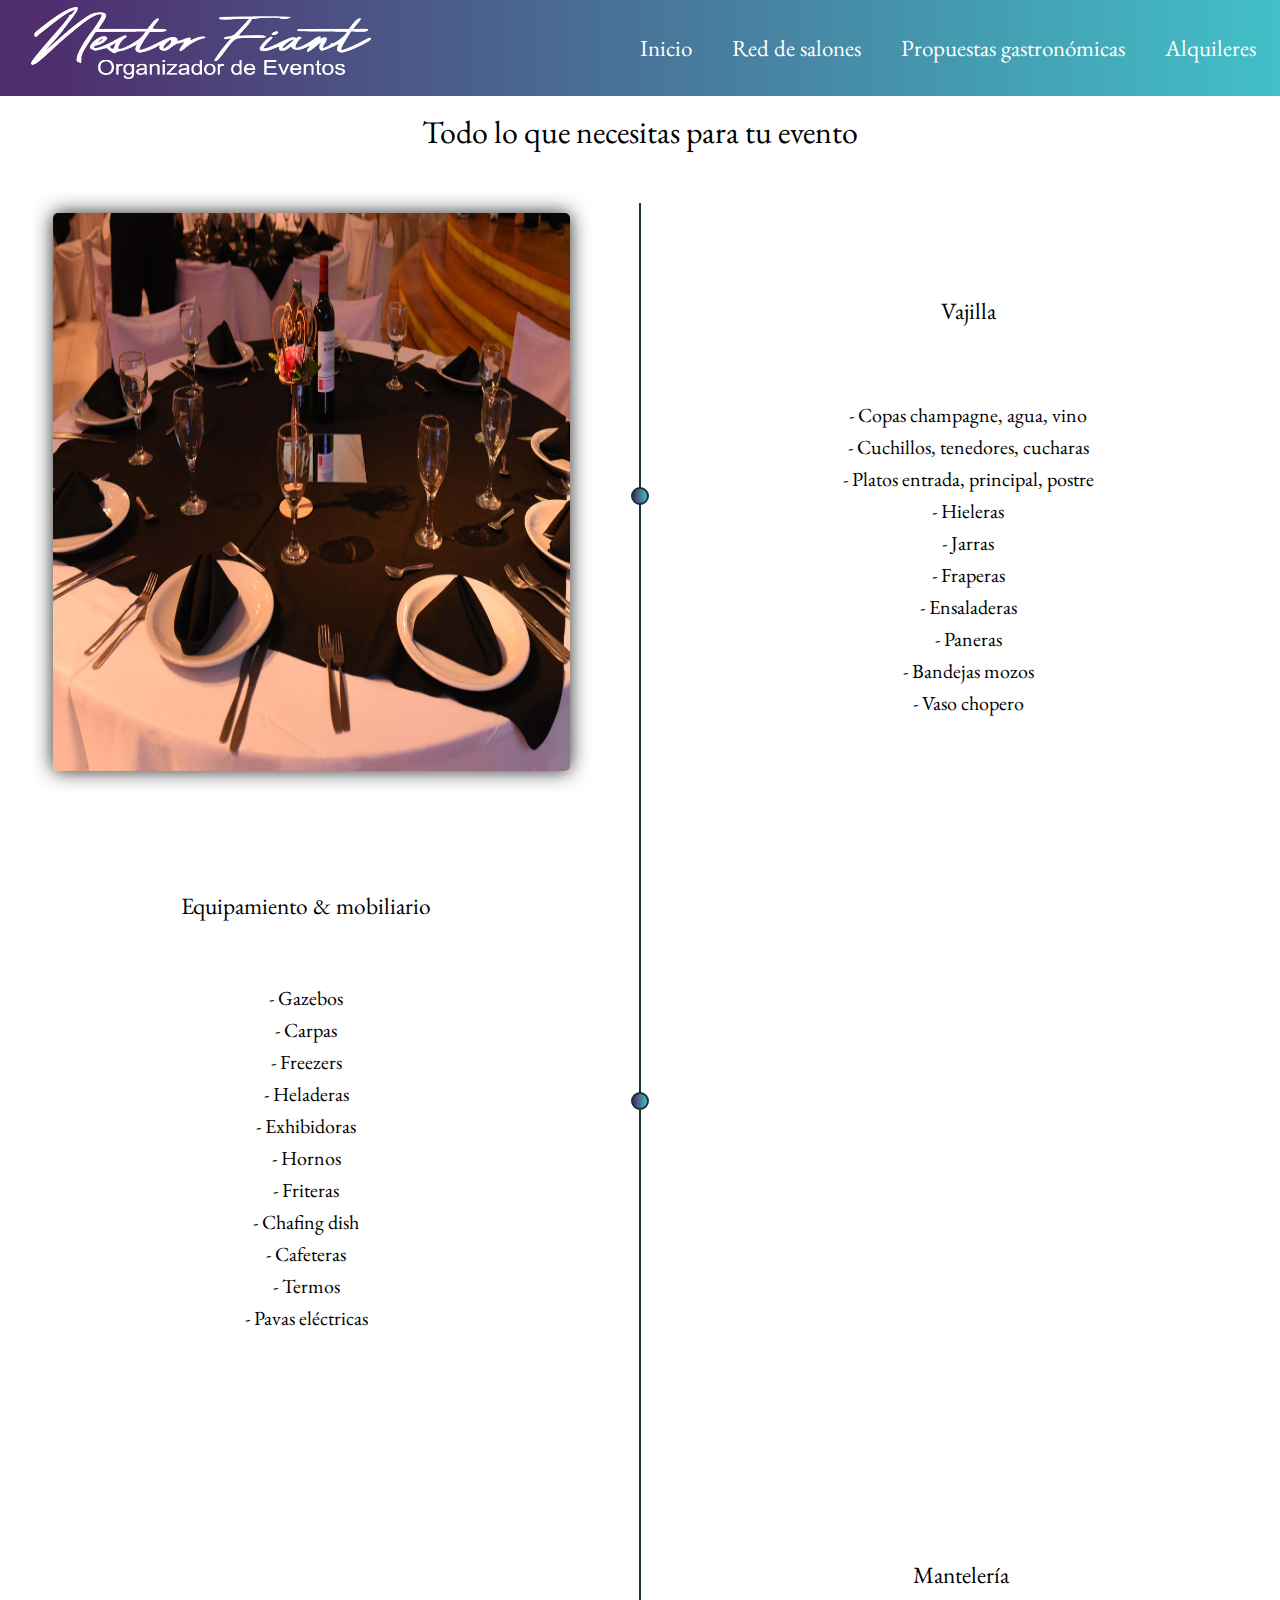
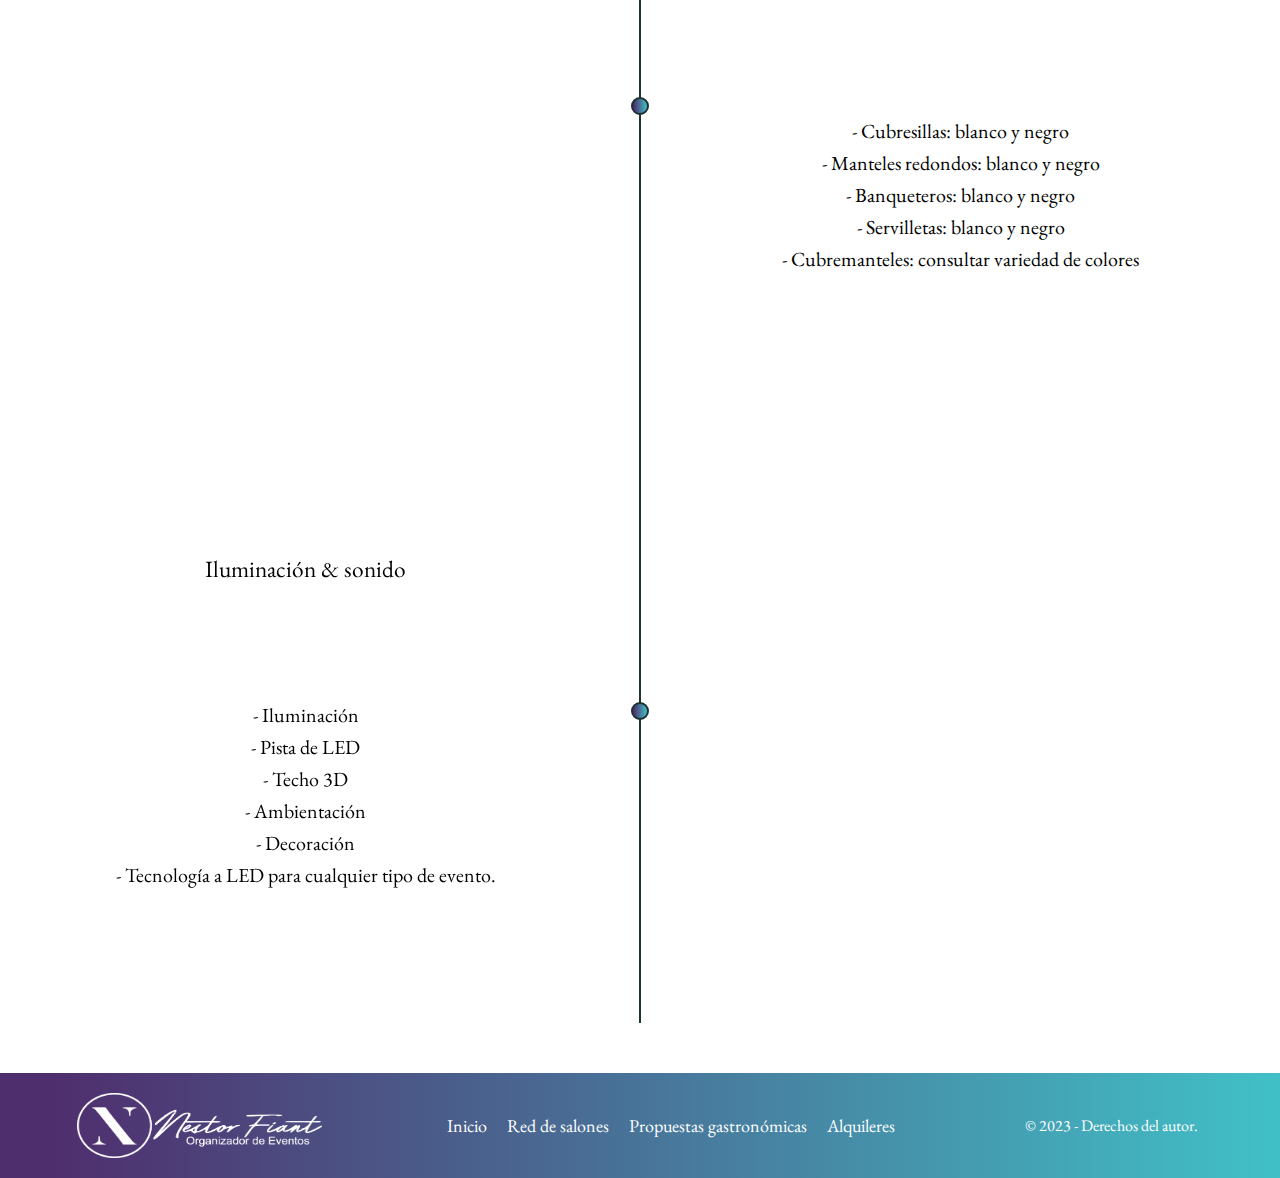
<file: alquileres.html>
<!DOCTYPE html>
<html lang="es">

<head>
    <meta charset="UTF-8">
    <meta http-equiv="X-UA-Compatible" content="IE=edge">
    <meta name="viewport" content="width=device-width, initial-scale=1.0 shrink-to-fit=no">
    <link rel="stylesheet" href="style.css">
    <meta property="og:title" content="Servicio profesional de eventos" />
    <meta property="og:type" content="Servicios" />
    <meta property="og:site_name" content="Nestor Fiant Organizador de Eventos" />
    <meta property="og:url" content="" />
    <meta property="og:image" content="" />
    <meta property="og:description" content="Organización de eventos en Rosario y alrededores, vista previa
     de salones, menús, elementos y servicios ofrecidos"/>
    <link rel="stylesheet" href="https://cdnjs.cloudflare.com/ajax/libs/font-awesome/6.2.1/css/all.min.css"
        integrity="sha512-MV7K8+y+gLIBoVD59lQIYicR65iaqukzvf/nwasF0nqhPay5w/9lJmVM2hMDcnK1OnMGCdVK+iQrJ7lzPJQd1w=="
        crossorigin="anonymous" referrerpolicy="no-referrer" />
    <link href="https://unpkg.com/aos@2.3.1/dist/aos.css" rel="stylesheet">
    <link rel="preconnect" href="https://fonts.googleapis.com">
    <link rel="preconnect" href="https://fonts.gstatic.com" crossorigin>
    <link href="https://fonts.googleapis.com/css2?family=EB+Garamond:wght@500&display=swap" rel="stylesheet">
    <link rel="shortcut icon" href="imagenes/logotest.png">
    <title> Eventos Rosario y alrededores </title>
</head>

<body>
    <header>
        <nav class="navbar">
            <a href="#" class="nav-branding"><img class="logo-header" src="imagenes/logo4.png" alt=""></a>
            <ul class="nav-menu">
                <li class="nav-item">
                    <a href="index.html" class="nav-link">Inicio</a>
                </li>
                <li class="nav-item">
                <a href="salones.html" class="nav-link">Red de salones</a>
                </li>
                <li class="nav-item">
                    <a href="prop-gastron.html" class="nav-link">Propuestas gastronómicas</a>
                </li>
                <li class="nav-item">
                    <a href="alquileres.html" class="nav-link">Alquileres</a>
                </li>
            </ul>
            <div class="hamburguesa">
                <span class="bar"></span>
                <span class="bar"></span>
                <span class="bar"></span>
            </div>
        </nav>
    </header>
    <main>
        <div class="title-alquileres">
            <h1>Todo lo que necesitas para tu evento</h1>
        </div>
        <div class="container">
            <div class="evento">
                <div class="foto" data-aos="fade-up">
                    <img src="imagenes/img-alquileres/img-alq-vajilla1.JPG" alt="">
                </div>
                <div class="contenedor-descripcion">
                    <h3 class="subtitle-alq">Vajilla</h3>
                    <p class="descrip-alq">
                     - Copas champagne, agua, vino <br>
                     - Cuchillos, tenedores, cucharas <br>
                     - Platos entrada, principal, postre <br>
                     - Hieleras <br>
                     - Jarras <br>
                     - Fraperas <br>
                     - Ensaladeras <br>
                     - Paneras <br>
                     - Bandejas mozos  <br>
                     - Vaso chopero
                </div>
            </div>
            <div class="evento">
                <div class="foto" data-aos="fade-down">
                    <img src="imagenes/img-alquileres/img-alq-equip.JPG" alt="">
                </div>
                <div class="contenedor-descripcion">
                    <h3 class="subtitle-alq">Equipamiento & mobiliario</h3>
                    <p class="descrip-alq">
                       - Gazebos <br>
                       - Carpas <br>
                       - Freezers <br>
                       - Heladeras <br>
                       - Exhibidoras <br>
                       - Hornos <br>
                       - Friteras <br>
                       - Chafing dish <br>
                       - Cafeteras <br>
                       - Termos <br>
                       - Pavas eléctricas
                </div>
            </div>

            <div class="evento">
                <div class="foto" data-aos="fade-up">
                    <img src="imagenes/img-alquileres/img-alq-manteleria4.jpg" alt="">
                </div>
                <div class="contenedor-descripcion">
                    <h3 class="subtitle-alq">Mantelería</h3>
                    <p class="descrip-alq">
                       - Cubresillas: blanco y negro <br>
                       - Manteles redondos: blanco y negro <br>
                       - Banqueteros: blanco y negro <br>
                       - Servilletas: blanco y negro <br>
                       - Cubremanteles: consultar variedad de colores
                </div>
            </div>

            <div class="evento">
                <div class="foto" data-aos="fade-up">
                    <img src="imagenes/img-alquileres/img-alq-iluminacion1.JPG" alt="">
                </div>
                <div class="contenedor-descripcion">
                    <h3 class="subtitle-alq">Iluminación & sonido</h3>
                    <p class="descrip-alq">
                        - Iluminación <br> 
                        - Pista de LED <br> 
                        - Techo 3D <br> 
                        - Ambientación <br> 
                        - Decoración <br>
                        - Tecnología a LED para cualquier tipo de evento.
                </div>
            </div>
        </div>

    </main>
    
        <footer class="footer">
            <img src="imagenes/logo2.png" alt="Logo" class="logo">
            <ul class="nav-footer">
              <a href="index.html" class="nav-link-foot">Inicio</a>
              <a href="salones.html" class="nav-link-foot">Red de salones</a>
              <a href="prop-gastron.html" class="nav-link-foot">Propuestas gastronómicas</a>
              <a href="alquileres.html" class="nav-link-foot">Alquileres</a>
          </ul>
          <span class="copyright">&copy; 2023 - Derechos del autor.</span>
    </footer>
        
        <script src="function.js"></script>
        <script src="https://unpkg.com/aos@2.3.1/dist/aos.js"></script>
        <script>
            AOS.init({
                duration: 2000,
                once: true
            });
        </script>
</body>
</html>
</file>
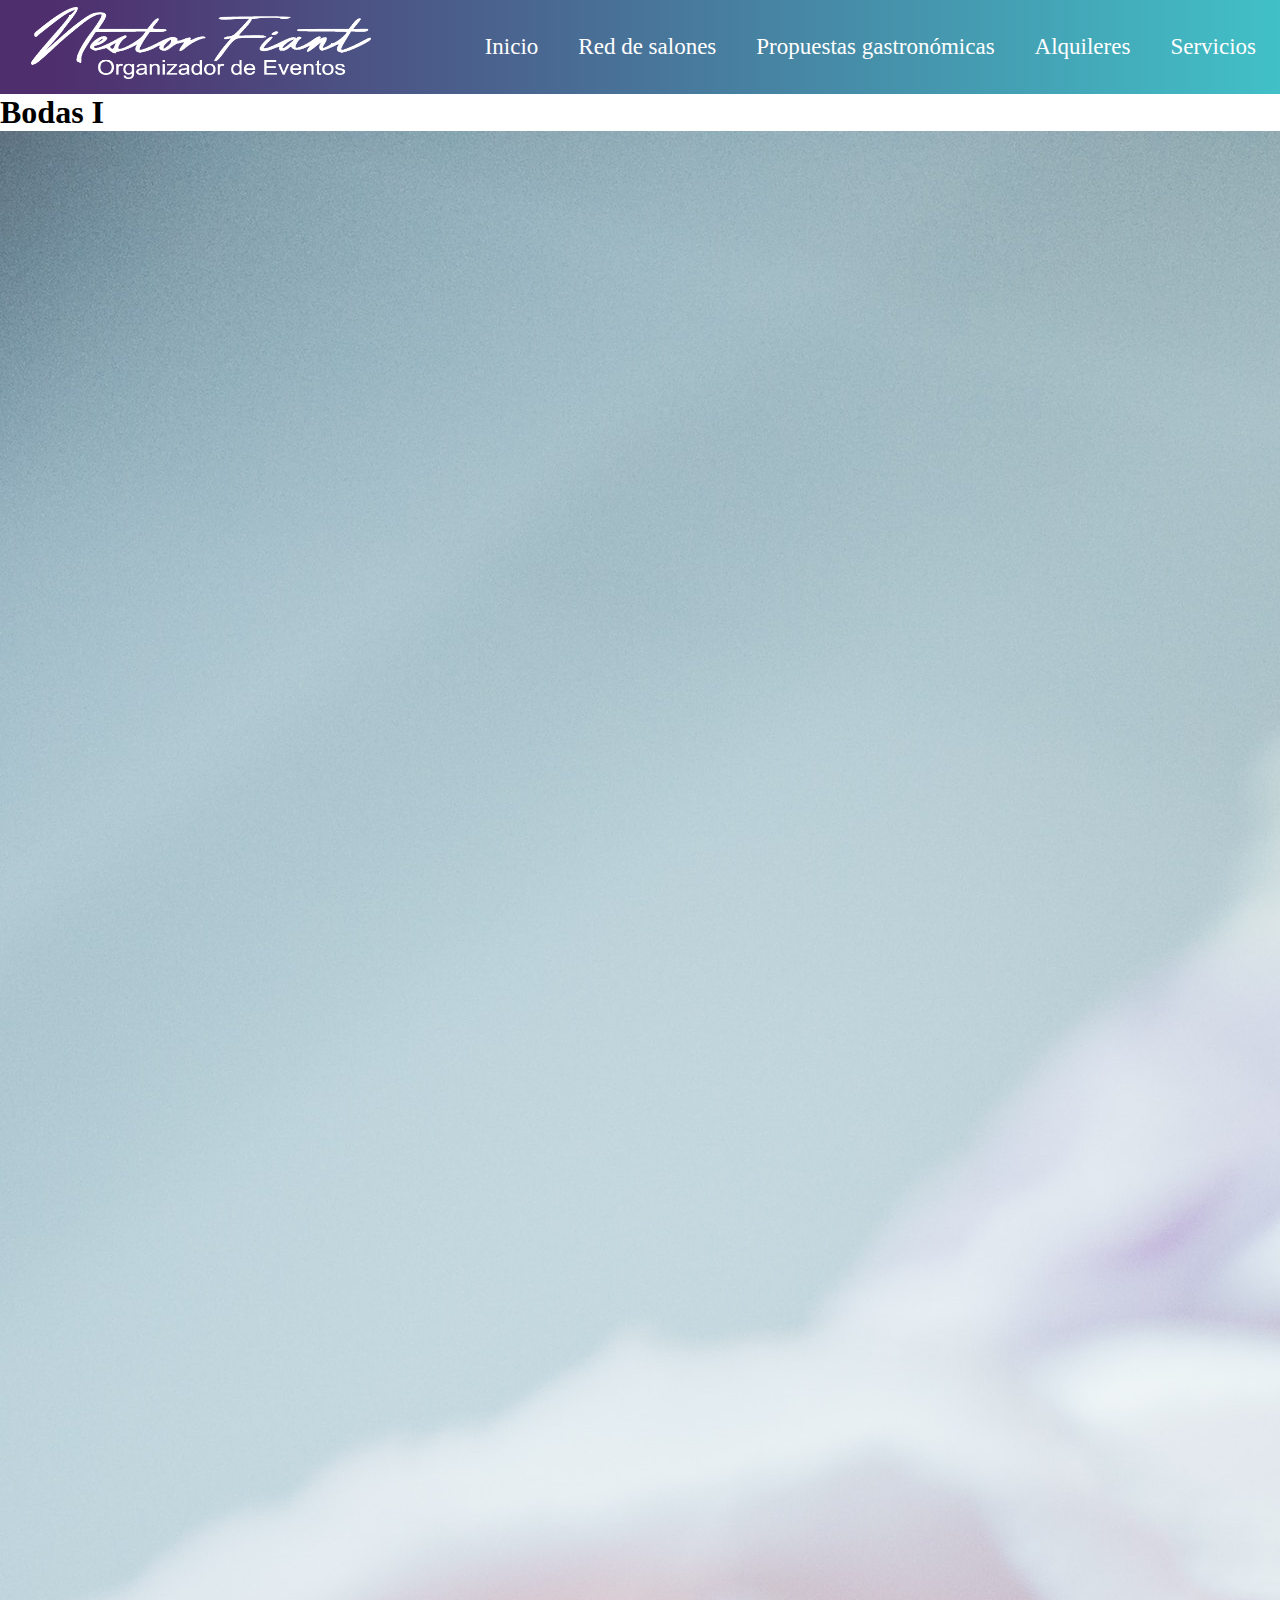
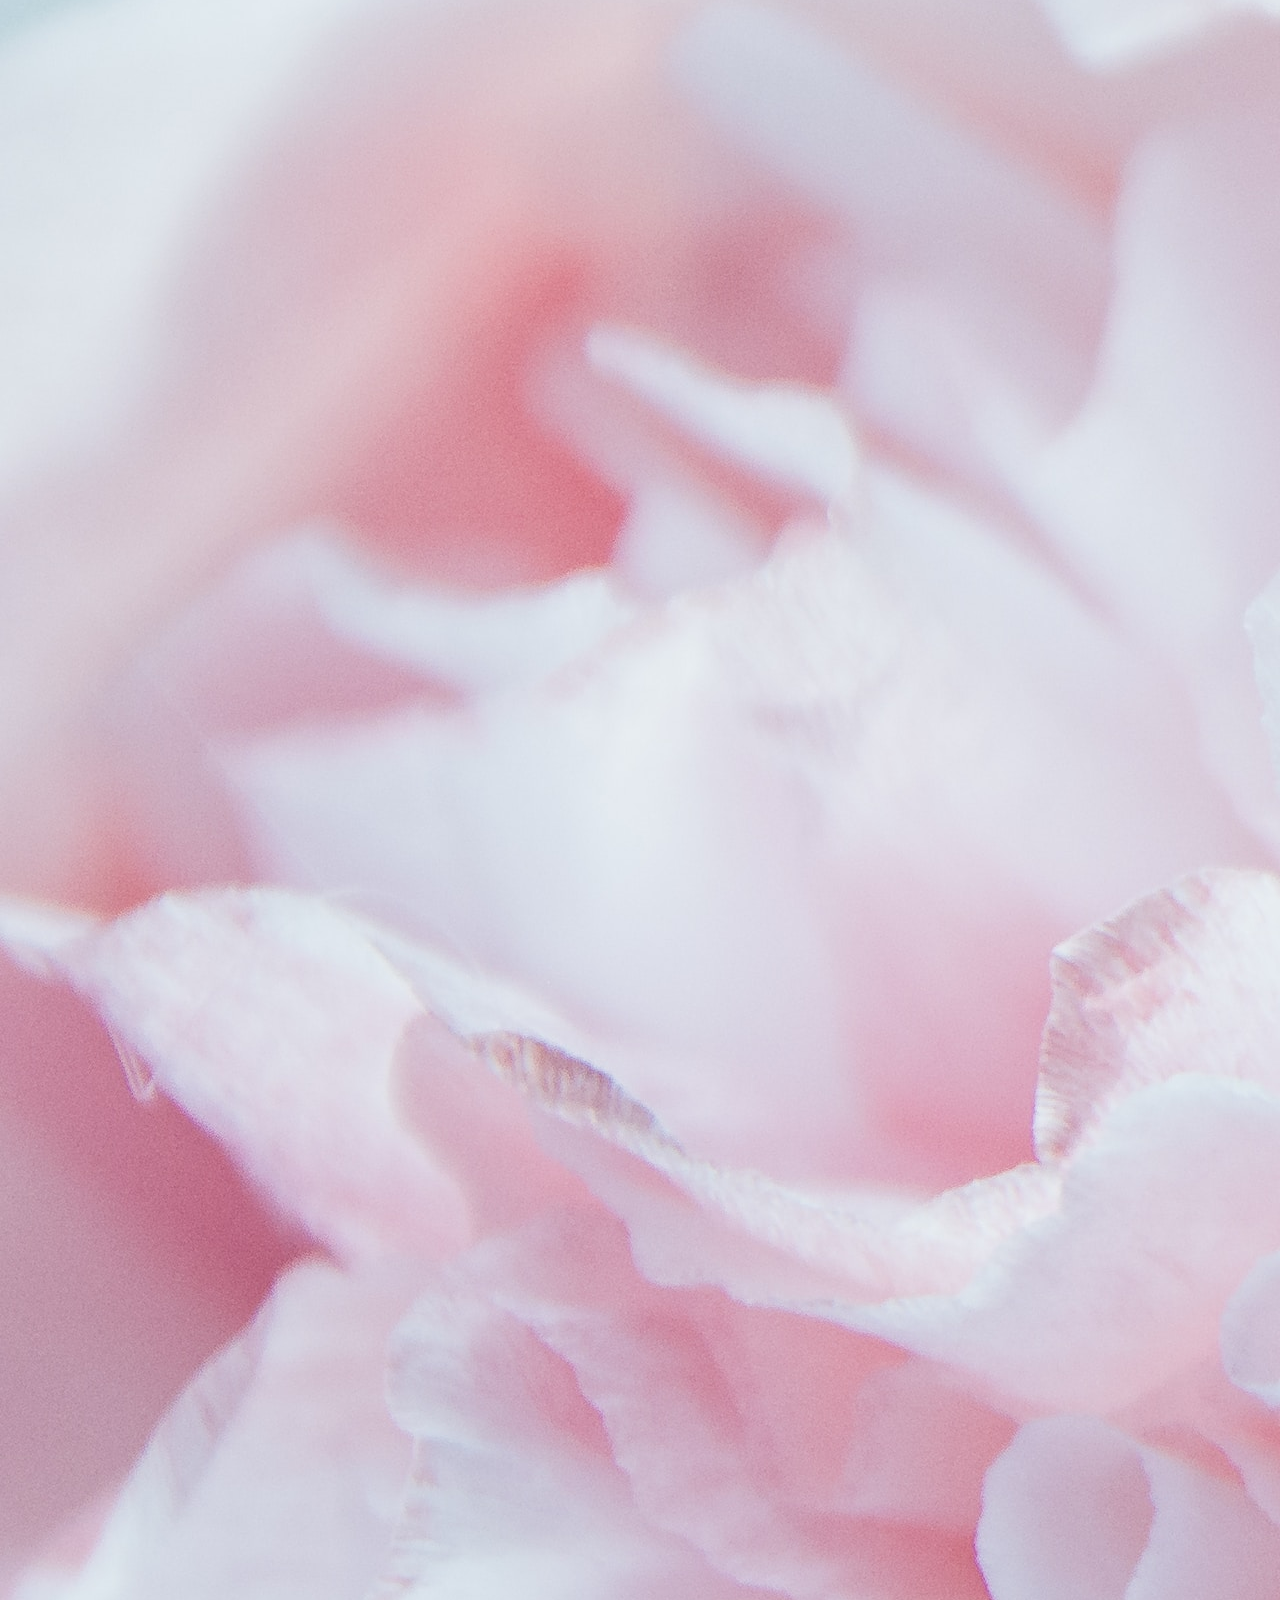
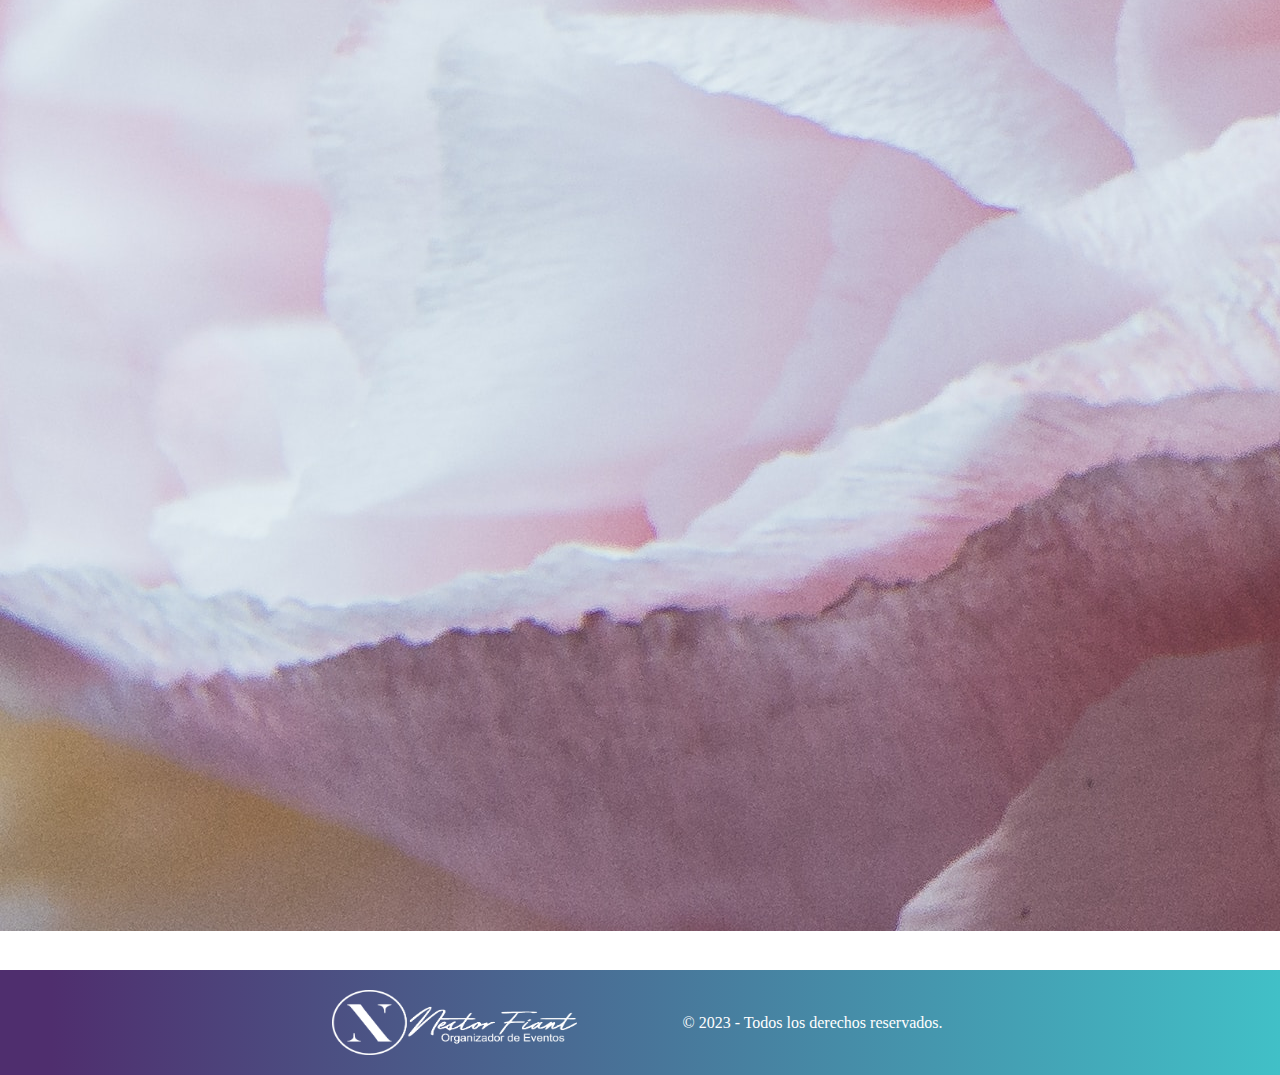
<file: bodas-clasic.html>
<!DOCTYPE html>
<html lang="es">
<head>
    <meta charset="UTF-8">
    <meta http-equiv="X-UA-Compatible" content="IE=edge">
    <meta name="viewport" content="width=device-width, initial-scale=1.0 shrink-to-fit=no">
    <link rel="stylesheet" href="style.css">
    <meta property="og:title" content="" /><!-- rellenar este campo -->
    <meta property="og:type" content="Venta profesional de eventos" />
    <meta property="og:url" content="" /><!-- rellenar este campo -->
    <meta property="og:image" content="" /><!-- rellenar este campo -->
    <meta property="og:description" content="Contratación de eventos" />
    <link rel="preconnect" href="https://fonts.googleapis.com" />
    <link rel="preconnect" href="https://fonts.gstatic.com" crossorigin />
    <link href="https://fonts.googleapis.com/css2?family=PT+Serif&family=Quicksand&display=swap" rel="style.css" />
    <link rel="stylesheet" href="https://cdnjs.cloudflare.com/ajax/libs/font-awesome/6.2.1/css/all.min.css"
        integrity="sha512-MV7K8+y+gLIBoVD59lQIYicR65iaqukzvf/nwasF0nqhPay5w/9lJmVM2hMDcnK1OnMGCdVK+iQrJ7lzPJQd1w=="
        crossorigin="anonymous" referrerpolicy="no-referrer" />
    <link href="https://fonts.googleapis.com/css2?family=Poppins:wght@300&display=swap" rel="stylesheet">
    <link rel="shortcut icon" href="imagenes/logotest.png">
    <title> Eventos Rosario y alrededores </title>
</head>

<body>
    <header>
        <nav class="navbar">
            <a href="#" class="nav-branding"><img class="logo-header" src="imagenes/logo4.png" alt=""></a>
            <ul class="nav-menu">
                <li class="nav-item">
                <li class="nav-item">
                    <a href="index.html" class="nav-link">Inicio</a>
                </li>
                <a href="salones.html" class="nav-link">Red de salones</a>
                </li>
                <li class="nav-item">
                    <a href="prop-gastron.html" class="nav-link">Propuestas gastronómicas</a>
                </li>
                <li class="nav-item">
                    <a href="alquileres.html" class="nav-link">Alquileres</a>
                </li>
                <li class="nav-item">
                    <a href="servicios.html" class="nav-link">Servicios</a>
                </li>
            </ul>
            <div class="hamburguesa">
                <span class="bar"></span>
                <span class="bar"></span>
                <span class="bar"></span>
            </div>
        </nav>
    </header>

    <main>
        <h1 class="prop-bodas">Bodas I</h1>
        <img class="boda-banner" src="imagenes/imagenes-bodas/bodas-banner2.jpg" alt="">


    </main>

    <footer class="footer">
        <div class="iconos-container">
            <img src="imagenes/logo2.png" alt="Logo" class="logo">
            <a class="icon" href=""> </a>
            <a class="icon" href=""> </a>
            <span class="copyright">&copy; 2023 - Todos los derechos reservados.</span>
        </div>
    </footer>
    <script src="function.js"></script>
</body>
</html>
</file>
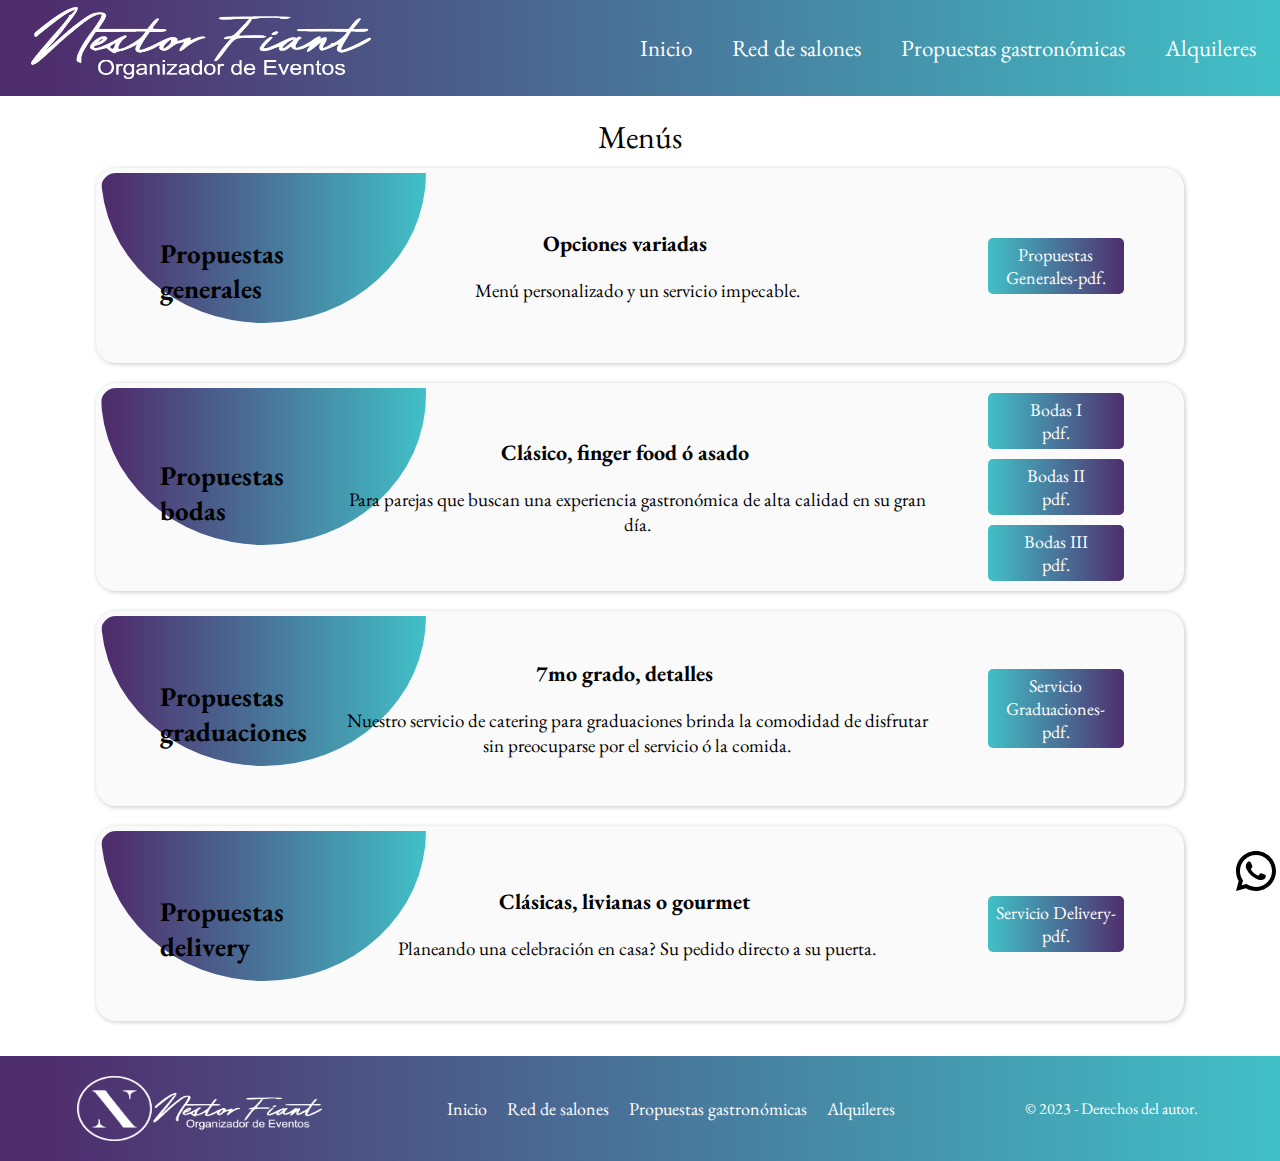
<file: prop-gastron.html>
<!DOCTYPE html>
<html lang="es">

<head>
    <meta charset="UTF-8">
    <meta http-equiv="X-UA-Compatible" content="IE=edge">
    <meta name="viewport" content="width=device-width, initial-scale=1.0 shrink-to-fit=no">
    <link rel="stylesheet" href="style.css">
    <meta property="og:title" content="Servicio profesional de eventos" />
    <meta property="og:type" content="Servicios" />
    <meta property="og:site_name" content="Nestor Fiant Organizador de Eventos" />
    <meta property="og:url" content="" />
    <meta property="og:image" content="" />
    <meta property="og:description" content="Organización de eventos en Rosario y alrededores, vista previa
     de salones, menús, elementos y servicios ofrecidos"/>
    <link rel="stylesheet" href="https://cdnjs.cloudflare.com/ajax/libs/font-awesome/6.2.1/css/all.min.css"
        integrity="sha512-MV7K8+y+gLIBoVD59lQIYicR65iaqukzvf/nwasF0nqhPay5w/9lJmVM2hMDcnK1OnMGCdVK+iQrJ7lzPJQd1w=="
        crossorigin="anonymous" referrerpolicy="no-referrer" />
    <link rel="preconnect" href="https://fonts.googleapis.com">
    <link rel="preconnect" href="https://fonts.gstatic.com" crossorigin>
    <link href="https://fonts.googleapis.com/css2?family=EB+Garamond:wght@500&display=swap" rel="stylesheet">
    <link rel="shortcut icon" href="imagenes/logotest.png">
    <title> Eventos Rosario y alrededores </title>
</head>

<body>
    <a class="icon-fixed" href="https://wa.me/3415993744" target="_blank"> <img src="imagenes/Imgs1/iconwsp.svg" alt="logo-wsp">
    <header>
        <nav class="navbar">
            <a href="#" class="nav-branding"><img class="logo-header" src="imagenes/logo4.png" alt=""></a>
            <ul class="nav-menu">
                <li class="nav-item">
                    <a href="index.html" class="nav-link">Inicio</a>
                </li>
                <li class="nav-item">
                    <a href="salones.html" class="nav-link">Red de salones</a>
                </li>
                <li class="nav-item">
                    <a href="prop-gastron.html" class="nav-link">Propuestas gastronómicas</a>
                </li>
                <li class="nav-item">
                    <a href="alquileres.html" class="nav-link">Alquileres</a>
                </li>
            </ul>
            <div class="hamburguesa">
                <span class="bar"></span>
                <span class="bar"></span>
                <span class="bar"></span>
            </div>
        </nav>
    </header>
    <main class="main-prop">
        <div class="title-alquileres">
            <h1 class="tittle-menu">Menús</h1>
        </div>
        <div class="card-prop">
            <div class="head">
                <div class="circle"></div>
                <div class="img">
                    <h3>Propuestas generales</h3>
                </div>
            </div>
            <div class="description">
                <h4>Opciones variadas</h4>
                <p>Menú personalizado y un
                    servicio impecable.</p>
            </div>
            <div class="contact">
                <a class="contact-bodas" href="downloads/BodasClasico.pdf" download="Servicio-Bodas-I">Propuestas Generales-pdf.</a>
            </div>
        </div>
        <div class="card-prop">
            <div class="head">
                <div class="circle"></div>
                <div class="img">
                    <h3>Propuestas bodas</h3>
                </div>
            </div>
            <div class="description">
                <h4>Clásico, finger food ó asado </h4>
                <p>Para parejas que buscan una
                    experiencia gastronómica de alta calidad en su gran día.</p>
            </div>
            <div class="contact">
                <a class="contact-bodas" href="downloads/BodasClasico.pdf" download="Servicio-Bodas-I">Bodas I <br> pdf.</a>
                <a class="contact-bodas" href="downloads/BodasAsado.pdf" download="Servicio-Bodas-II">Bodas II <br> pdf.</a>
                <a class="contact-bodas" href="downloads/BodasFF.pdf" download="Servicio-Bodas-III">Bodas III <br> pdf.</a>
            </div>
        </div>
        <div class="card-prop">
            <div class="head">
                <div class="circle"></div>
                <div class="img">
                    <h3>Propuestas graduaciones</h3>
                </div>
            </div>
            <div class="description">
                <h4>7mo grado, detalles</h4>
                <p>Nuestro servicio de catering para graduaciones brinda la comodidad de disfrutar sin
                    preocuparse por el servicio ó la comida.</p>
            </div>
            <div class="contact">
                <a class="contact-bodas" href="downloads/BodasFF.pdf" download="Servicio-Bodas-III">Servicio Graduaciones-pdf.</a>
            </div>
        </div>
        </div>
        <div class="card-prop">
            <div class="head">
                <div class="circle"></div>
                <div class="img">
                    <h3>Propuestas delivery</h3>
                </div>
            </div>
            <div class="description">
                <h4>Clásicas, livianas o gourmet</h4>
                <p>Planeando una celebración en casa? Su pedido directo a su puerta.</p>
            </div>
            <div class="contact">
                <a class="contact-bodas" href="downloads/BodasFF.pdf" download="Servicio-Bodas-III">Servicio Delivery-pdf.</a>
            </div>
        </div>
    </main>
    
    <footer class="footer">
        <img src="imagenes/logo2.png" alt="Logo" class="logo">
        <ul class="nav-footer">
          <a href="index.html" class="nav-link-foot">Inicio</a>
          <a href="salones.html" class="nav-link-foot">Red de salones</a>
          <a href="prop-gastron.html" class="nav-link-foot">Propuestas gastronómicas</a>
          <a href="alquileres.html" class="nav-link-foot">Alquileres</a>
      </ul>
      <span class="copyright">&copy; 2023 - Derechos del autor.</span>
</footer>
    
    <script src="function.js"></script>
</body>

</html>
</file>
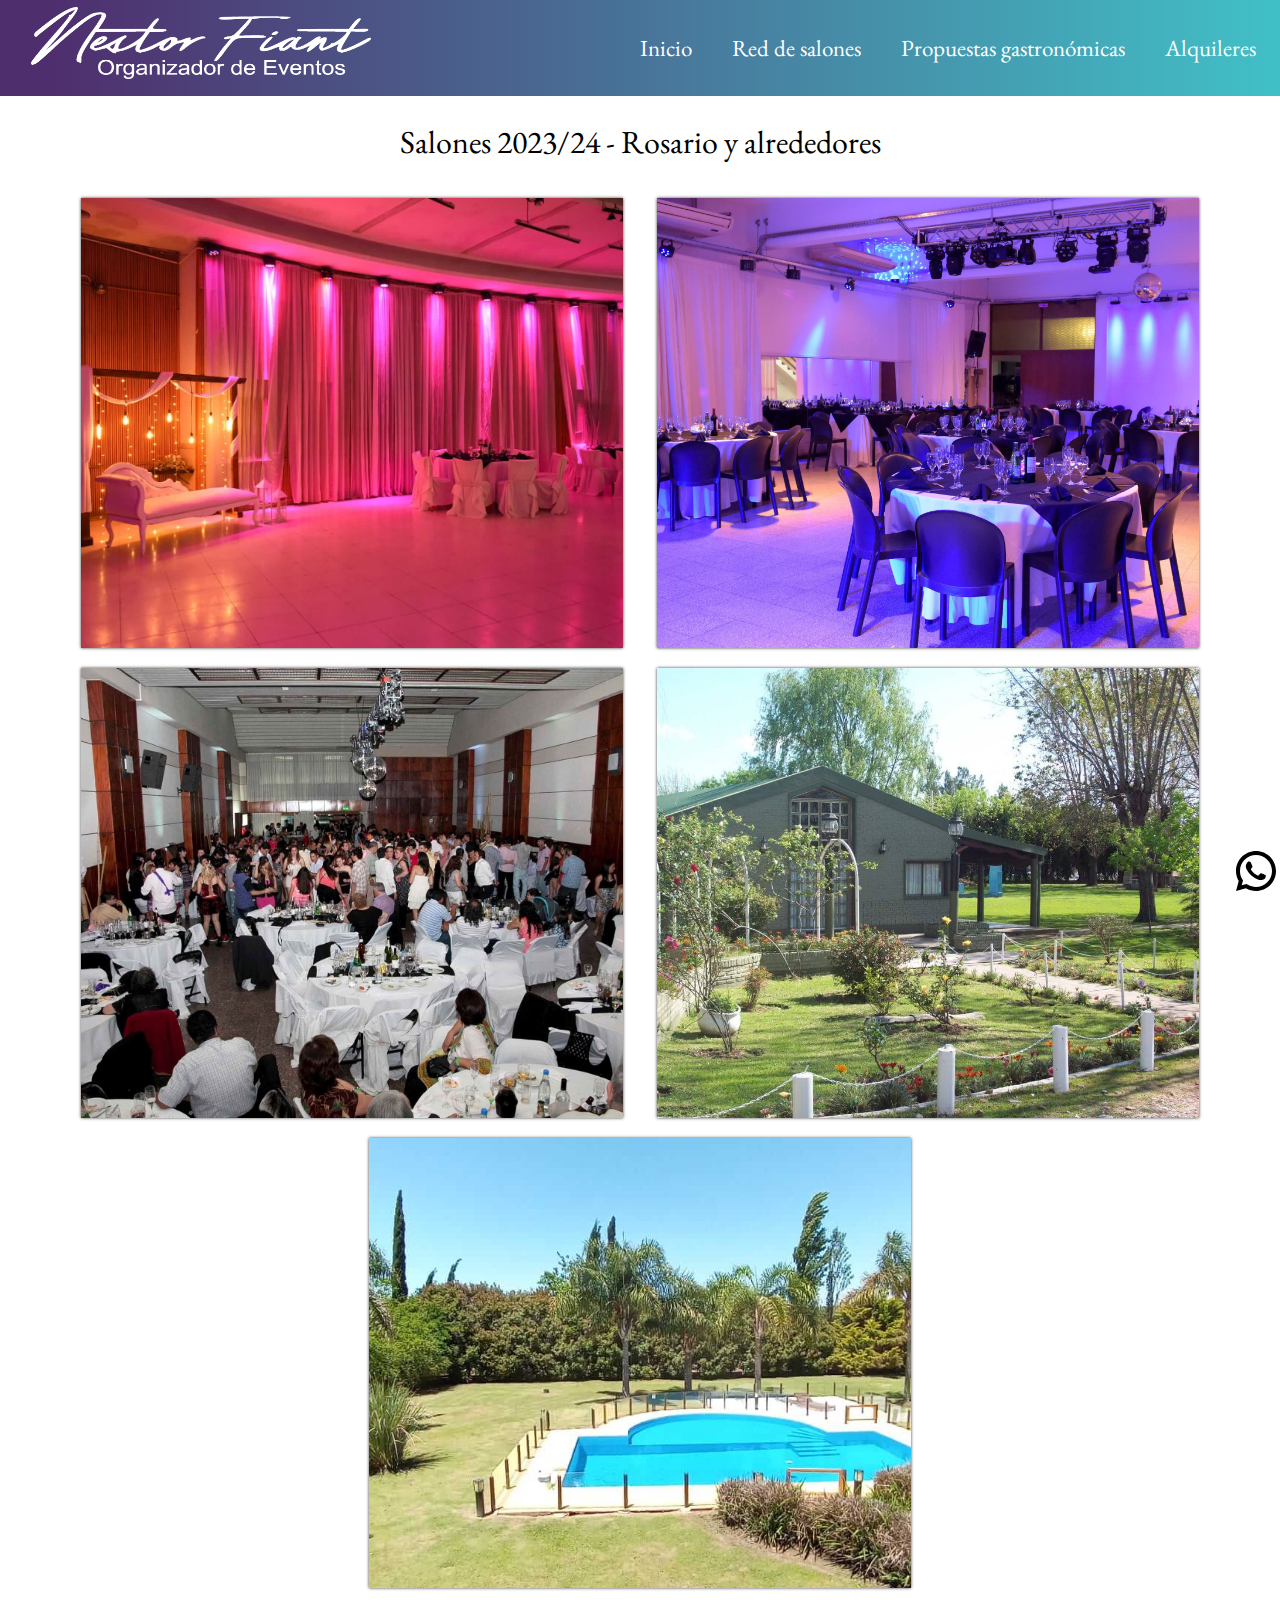
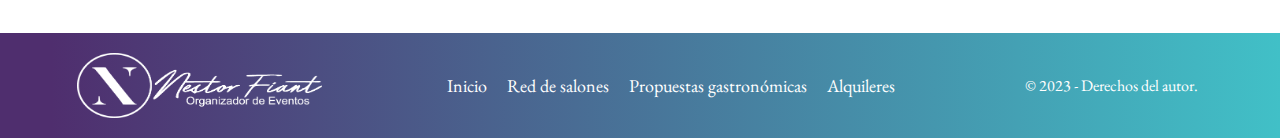
<file: salones.html>
<!DOCTYPE html>
<html lang="es">

<head>
    <meta charset="UTF-8">
    <meta http-equiv="X-UA-Compatible" content="IE=edge">
    <meta name="viewport" content="width=device-width, initial-scale=1.0 shrink-to-fit=no">
    <link rel="stylesheet" href="style.css">
    <meta property="og:title" content="Servicio profesional de eventos" />
    <meta property="og:type" content="Servicios" />
    <meta property="og:site_name" content="Nestor Fiant Organizador de Eventos" />
    <meta property="og:url" content="" />
    <meta property="og:image" content="" />
    <meta property="og:description" content="Organización de eventos en Rosario y alrededores, vista previa
     de salones, menús, elementos y servicios ofrecidos"/>
    <link rel="preconnect" href="https://fonts.googleapis.com">
    <link rel="preconnect" href="https://fonts.gstatic.com" crossorigin>
    <link href="https://fonts.googleapis.com/css2?family=EB+Garamond:wght@500&display=swap" rel="stylesheet">
    <link rel="shortcut icon" href="imagenes/logotest.png">
    <title> Eventos Rosario y alrededores </title>
</head>

<body>
    <a class="icon-fixed" href="https://wa.me/3415993744" target="_blank"> <img src="imagenes/Imgs1/iconwsp.svg" alt="logo-wsp">
    <header>
        <nav class="navbar">
            <a href="#" class="nav-branding"><img class="logo-header" src="imagenes/logo4.png" alt=""></a>
            <ul class="nav-menu">
                <li class="nav-item">
                    <a href="index.html" class="nav-link">Inicio</a>
                </li>
                <li class="nav-item">
                <a href="salones.html" class="nav-link">Red de salones</a>
                </li>
                <li class="nav-item">
                    <a href="prop-gastron.html" class="nav-link">Propuestas gastronómicas</a>
                </li>
                <li class="nav-item">
                    <a href="alquileres.html" class="nav-link">Alquileres</a>
                </li>
            </ul>
            <div class="hamburguesa">
                <span class="bar"></span>
                <span class="bar"></span>
                <span class="bar"></span>
            </div>
        </nav>
    </header>

    <main>
        <div class="galeria">
            <h1 class="title-alquileres">Salones 2023/24 - Rosario  y alrededores</h1>
            <div class="contenedor-imagenes">
                <div class="imagen">
                    <img src="imagenes/img-salones/img-viadolce.jpeg" alt="">
                    <div class="overlay">
                        <a href="via-dolce.html"><h2>SALÓN VIA DOLCE.<br>
                        Galería comercial, <br> San Martín 4618, <br> 2do piso.</h2></a>
                    </div>
                </div>
                <div class="imagen">
                    <img src="imagenes/img-salones/img-libanesa.JPG">
                    <div class="overlay">
                        <h2>SALÓN LIBANESA <br> Italia 1075. </h2>
                    </div>
                </div>
                <div class="imagen">
                    <img src="imagenes/img-salones/img-canillitas.jpg" alt="">
                    <div class="overlay">
                        <h2>SALÓN CANILLITAS <br> Buenos Aires 1346. </h2>
                    </div>
                </div>
                <div class="imagen">
                    <img src="imagenes/img-salones/img-cirse.jpg" alt="">
                    <div class="overlay">
                        <h2>SALÓN CIRSE <br> Avenida Colombres 1080. </h2>
                    </div>
                </div>
                <div class="imagen">
                    <img src="imagenes/img-salones/img-complejo-as.jpg">
                    <div class="overlay">
                        <h2>COMPLEJO RÍO ARROYO SECO <br> Espacio abierto y cerrado, <br> Arroyo Seco. </h2>
                    </div>
                </div>
                </div>
            </div>
        </div>
    </main>

    <footer class="footer">
        <img src="imagenes/logo2.png" alt="Logo" class="logo">
        <ul class="nav-footer">
          <a href="index.html" class="nav-link-foot">Inicio</a>
          <a href="salones.html" class="nav-link-foot">Red de salones</a>
          <a href="prop-gastron.html" class="nav-link-foot">Propuestas gastronómicas</a>
          <a href="alquileres.html" class="nav-link-foot">Alquileres</a>
      </ul>
      <span class="copyright">&copy; 2023 - Derechos del autor.</span>
</footer>

    <script src="function.js"></script>
</body>

</html>
</file>
<file: style.css>
* {
    font-family: 'EB Garamond', serif;
    box-sizing: border-box;
    margin: 0;
    padding: 0;
}
.icon-fixed{
    z-index: 999;
    position: fixed;
    bottom: 0;
    right: 0;
    margin:auto;
}

                        /***************** SECCION HEADER *******************/ 

header{
    background: rgb(49,19,77);
    background: linear-gradient(90deg, rgb(79, 46, 110) 4%, rgb(65, 192, 199) 100%);
}
.logo-header{
    width: 340px;
    height: 72px;
    margin: 7px;
}
li{
    list-style: none;
}
a{
   color: #fff;
   text-decoration: none;
}
.navbar{
    display: flex;
    justify-content: space-between;
    align-items: center;
    padding: 0 24px;
}
.nav-menu{
    font-size: 23px;
    display: flex;
    justify-content: space-between;
    align-items: center;
    gap: 40px;
}
.nav-branding{
    font-size: 2rem;
}
.nav-link{
    transition: 0.7s ease;
}
.nav-link:hover{
    color: rgb(58, 52, 63);
}
.hamburguesa{
    display: none;
    cursor: pointer;
}
.bar{
    display: block;
    width: 25px;
    height: 3px;
    margin: 5px auto;
    -webkit-transition: all 0.3s ease-in-out;
    transition: all 0.3s ease-in-out;
    background-color: white;
}

                        /***************** SECCION 1 HOME *******************/ 

main{
    width: 100%;
}
.slider{
    width: 100%;
    height: 520px;
    overflow: hidden;
}
.slider ul{
    padding: 0;
    display: flex;
    width: 500%;
    animation: slider 20s infinite;
}
.slider li{
    height: 100vh;
    width: 100%;
    list-style: none;
}
.slider li img{
    width: 100%;
    height: 67vh;
}

@keyframes slider {
    0% {margin-left: 0%;}
    15% {margin-left: 0%;}

    20% {margin-left: -100%;}
    35% {margin-left: -100%;}

    40% {margin-left: -200%;}
    55% {margin-left: -200%;}

    60% {margin-left: -300%;}
    75% {margin-left: -300%;}

    80% {margin-left: -400%;}
    95% {margin-left: -400%;}
}
.section-1{
 /*   min-height: 125vh; */
    margin-bottom: 20px;
}
.slogan{
    margin: 10px;
    padding: 5px;
    font-size: 30px;
    font-weight: lighter;
    font-style: italic;
    text-align: center;

}
.about-us{
    text-align: center;
    font-weight: lighter;
    margin: 0px 15px;
    padding: 10px;
    text-transform: uppercase;
}

.descripcion-empresa{
    margin: 0px 20px;
    padding: 25px;
    font-size: 20px;
    font-weight: lighter;
    line-height: 1.6;
}

.descripcion-img{ 
    width: 250px;
    height: 250px;
    float: left;
    margin: 15px 25px;
    border-radius: 50%;
}

                        /***************** SECCION 2 HOME *******************/ 

.section-2{
    width: 100%;
}
.prop-generales{
    text-align: center;
    margin: 15px;
}
.contenedor{
    margin: 70px auto;
    width: 100%;
    display: flex;
    justify-content: space-evenly;
    align-items: center;
    flex-direction: row;
    flex-wrap: wrap;
}
.contenedor a{
    margin: 10px 5px;
}
.contenedor figure{
    position: relative;
    height: 380px;
    cursor: pointer;
    width: 375px;
    overflow: hidden;
    border-radius: 8px;
    box-shadow: 0px 15px 25px rgba(0,0,0,0.50);
}
.contenedor figure img{
    object-fit: fill;
    width: 375px;
    height: 380px;
    transition: all 400ms ease-out;
    will-change: transform;
}
.contenedor figure .capa{
    position: absolute;
    top: 0;
    width: 100%;
    height: 100%;
    background: rgba(97, 97, 97, 0.7);
    transition: all 400ms ease-out;
    opacity: 0;
    visibility: hidden;
    text-align: center;
}
.contenedor figure:hover > .capa {
    opacity: 1;
    visibility: visible;
}
.contenedor figure:hover > .capa h3{
    margin-top: 70px;
    margin-bottom: 15px;
    font-size: 25px;
}
.contenedor figure:hover > img{
    transform: scale(1.3);
}
.contenedor figure .capa h3{
    color: #fff;
    font-weight: 400;
    margin-bottom: 120px;
    transition: all 400ms ease-out;
    margin-top: 30px;
}
.contenedor figure .capa p{
    color: #fff;
    font-size: 20px;
    line-height: 1.5;
    width: 100%;
    max-width: 220px;
    margin: auto;
}
.descripcion-finish{
    margin: 25px 10px;
    font-size: 23px;
  /*  line-height: 1.6; */
    text-align: center;
}
.arrow{
    width: 24px;
    margin-bottom: 8px;
}
.iconos-container{
    width: auto;
    display: flex;
    flex-wrap: wrap;
    align-items: center;
    justify-content: center;
}
.icon{
    height: 40px;
    margin-right: 50px;
}
.icon:hover{
    opacity: 0.5;
}
                        /***************** SECCION FOOTER *******************/ 
footer{
    margin-top: 35px;
    width: 100%;
    padding: 20px;
    background: rgb(49,19,77);
    background: linear-gradient(90deg, rgb(79, 46, 110) 4%, rgb(65, 192, 199) 100%);
    display: flex;
    flex-wrap: wrap;
    justify-content: space-around;
    align-items: center;
}
.logo{
    height: 65px;
    width: 245px;
}
.copyright{
    color: #fff;
    font-size: 16px;
    margin: 5px;
}
.nav-footer{
    font-size: 18px;
    display: flex;
    align-items: center;
    flex-direction: row;
    flex-wrap: wrap;
    justify-content: center;
}
.nav-link-foot{
    padding: 10px;
}
.nav-link-foot:hover{
    transition: 0.7s ease;
    color: rgb(58, 52, 63);
}

                        /***************** SECCION PROPUESTAS *******************/ 

.main-prop{
    width: 85%;
    margin: 20px auto;
}
.tittle-menu{
    margin-bottom: 20px;
    font-weight: 300;
}
.card-prop {
    position: relative;
    background: rgb(250, 250, 250);
    border-radius: 20px;
    overflow: hidden;
    margin-bottom: 20px;
    transition: .5s;
    display: flex;
    align-items: center;
    box-shadow: 1px 1px 5px rgb(201, 201, 201);
    border: solid rgba(3, 133, 255, 0) 5px;
}
.card-prop:hover {
    box-shadow: 0 5px 15px rgba(107, 107, 107, 0.5);
    transform: translateY(-10px);
}
.card-prop .head {
    height: 115px;
    width: 35%;
    position: relative;
}
.card-prop .head .circle {
    position: absolute;
    width: 325px;
    height: 300px;
    border-radius: 50%;
    background: linear-gradient(90deg, rgb(79, 46, 110) 4%, rgb(65, 192, 199) 100%);
    bottom: 0;
}
.card-prop .head .img {
    position: absolute;
    background: transparent;
    padding: 5px;
    top: 20%;
    left: 25%;
    font-size: 23px;
}
.card-prop .description {
    font-size: 22px;
    display: inline-flex;
    height: 185px;
    width: 100%;
    text-align: center;
    flex-direction: column;
    justify-content: center;
}
.card-prop .description p {
    margin-top: 20px;
    margin-left: 25px;
    font-size: 19px;
    z-index: 10;
}
.card-prop .contact{
    width: 40%;
    display: flex;
    flex-wrap: wrap;
    align-items: center;
    justify-content: center;
}
.contact-bodas{
    text-decoration: none;
    color: #fff;
    border-radius: 5px;
    transition: .3s;
    margin: 5px 10px;
}
.card-prop .contact a {
    font-size: 18px;
    width: 136px;
    text-align: center;
    text-decoration: none;
    color: #fff;
    background: linear-gradient(90deg, rgb(65, 192, 199), rgb(79, 46, 110)  100%);
    padding: 5px 8px;
    border-radius: 5px;
    transition: .3s;
}
.card-prop .contact a:hover {
    transition: 0.7s ease;
    color: rgb(46, 43, 49);
}
                        /***************** SECCION SALONES  ****************** */

.galeria h1{
    margin: 25px auto;
    text-align: center;
    font-weight: 300;
}                        
.contenedor-imagenes{
    display:flex;
    width: 90%;
    margin: auto;
    justify-content: space-around;
    flex-wrap: wrap;
    border-radius: 3px;
    
}
.contenedor-imagenes .imagen{
    width: 47%;
    position: relative;
    height: 450px;
    margin: 10px 10px;
    box-shadow: 0px 0px 3px 0px rgba(0, 0, 0, .75);
}
.imagen img{
    width: 100%;
    height:100%;
    object-fit: cover;
}
.overlay{
    position: absolute;
    bottom: 0;
    left: 0;
    background:rgb(25 24 26 / 78%) ;
    width: 100%;
    height: 0;
    overflow: hidden;
    transition: .5s ease;
    opacity: 0.5;
}
.overlay h2{
    color: white ;
    font-weight: 300;
    font-size:28px;
    position: absolute;
    top: 50%;
    left:50%;
    text-align: center;
    transform: translate(-50%, -50%);
    line-height: 1.7;
}
.imagen:hover .overlay{
    height:100%;
    cursor: pointer;
}

                        /***************** SECCION ALQUILERES  ****************** */

.title-alquileres{
    margin-top: 15px;
    position: relative;
    animation: aparecer 1.2s cubic-bezier(0.4, 0, 0.2, 1);
    text-align: center;
}
.title-alquileres h1 {
    margin: 10px 5px;
    font-weight: 300;
}
.subtitle-alq{
    font-weight: 300;
}
@keyframes aparecer {
    0% {
    transform: translateX(100%);
    opacity: 0;
    }
    100% {
    transform: translateX(0);
    opacity: 1;
    }
}
.container {
    width: 95%;
    max-width: 1600px;
    margin: 50px auto;
    display: flex;
    flex-direction: column;
    align-items: center;
    position: relative;
}
.container::after {
    content: "";
    width: 2px;
    height: 100%;
    background: #1b3231;
    position: absolute;
    top: 0;
    left: calc(50% - 1px);
    z-index: 1;
}
.evento {
    flex-direction: row;
    display: flex; 
    justify-content: space-between;
    margin-bottom: 20px;
    position: relative;
    height: 65vh;
}
.evento::after {
    content: "";
    display: block;
    width: 14px;
    height: 14px;
    border-radius: 100px;
    background: linear-gradient(90deg, rgb(79, 46, 110) 4%, rgb(65, 192, 199) 100%);
    border: 2px solid #1b3231;
    position: absolute;
    z-index: 2;
    top: calc(50% - 9px);
    left: calc(50% - 9px);
}
.contenedor-descripcion{
    width: 45%;
    font-size: 20px;
    line-height: 1.6;
    display: flex;
    flex-direction: column;
    align-content: center;
    align-items: center;
    justify-content: space-evenly;
    text-align: center;
    margin-top: 20px;
}
.foto {
    object-fit: cover;
    width: 45%;
    border: 10px solid #fff;
    position: relative;
}
.foto img {
    border-radius: 5px;
    width: 100%;
    height: 62vh;
    vertical-align: top;
    box-shadow: 0px 0px 20px 0px rgba(0, 0, 0, 0.85);
}
.evento:nth-child(even) {
    flex-direction: row-reverse;
}      
.evento:nth-child(even) .fecha {
    justify-content: end;
}
.evento:nth-child(even) .foto::after {
    content: "";
    border: 20px solid transparent;
    border-right: 20px solid #fff;
    right: initial;
    left: -50px;
}

@media(max-width: 1200px){
    .logo-header{ 
        width: 285px;
        height: 67px;
        margin: 5px auto;
    }
    .nav-menu {
        font-size: 18px;
        gap: 15px;
    }
    .navbar{
        padding: 3px 15px;
    }

    .nav-branding {
        font-size: 4rem;
    }
    .card{
      display: flex;
      flex-wrap: wrap;
    }

    .iconos-container{
        margin: 0px;
    }
    .icon{
        margin: 0px 20px;
    }
    .slider{
        height: 453px;
    }
    .slider li img{
        height: 80vh;
    }
    .slogan{
        font-size: 25px;
    }
    .about-us {
        font-size: 20px;
    }
    .descripcion-img {
        width: 190px;
        height: 215px;
        margin: 20px 15px;
    }
    .descripcion-empresa {
        font-size: 18px;
    }
    .descripcion-finish {
        font-size: 21px;
    }
                            /* FOOTER */
    .nav-footer {
        font-size: 17px;
    }
    .copyright{
        font-size: 14px;
    }

                            /* ALQUILERES */
    .evento{
        height: auto;
    }
    .foto img{
        margin-top: 25px;
        height: 48vh;
    }
    .card-prop .head{
        width: 50%;
    }
    .card-prop .description{
        z-index: 10;
    }
    .contenedor-descripcion{ /* alquileres */
        line-height: 1.5;
        font-size: 18px;
        width: 50%;
    }
    .contenedor-imagenes .imagen { /* salones */
        width: 90%;
    }
}

@media(max-width:900px){
    
    .hamburguesa{
        display: block;
        margin: 0px 5px;
    }
    .hamburguesa.active .bar:nth-child(2){
        opacity: 0;
    }
    .hamburguesa.active .bar:nth-child(1){
        transform: translateY(8px) rotate(45deg);
    }
    .hamburguesa.active .bar:nth-child(3){
        transform: translateY(-8px) rotate(-45deg);
    }
    .nav-menu{
        position: fixed;
        left: -100%;
        top: 80px;
        gap: 0;
        flex-direction: column;
        background: rgb(49,19,77);
        background: linear-gradient(90deg, rgb(79, 46, 110) 4%, rgb(65, 192, 199) 100%);
        width: 100%;
        text-align: center;
        transition: 0.5s;
    }
    .nav-link{
        margin: 16px 0;
    }
    .nav-menu.active{
        left: 0;
        padding: 10px;
        z-index: 99;
    }
    .descripcion-img{
        float: unset;
        display: flex;
        margin: auto;
    }
    .contenedor figure {
        width: 310px;
    }
    .contenedor figure .capa{
        visibility: unset;
        opacity: 0.9;
        background-color: rgba(73, 67, 67, 0.7);
    }
    .contenedor figure .capa h3{
        margin-bottom: 42px;
        margin-top: 50px;
        font-size: 22px;
    }
    .card-prop{
        display: block;
    }
    .card-prop .contact {
        width: unset;
    }
    .icon{
        margin: 0px 20px;
    }
    .slider{
        height: 245px;
    }
    .slider li img{
        height: 30vh;
    }
    .contenedor-imagenes{
        display: flex;
        flex-direction: column;
        align-items: center;
    }
    .contenedor-imagenes .imagen{
        width: 100%;
        height: 50vh;
        margin: 5px auto;
    }
    .evento{
        gap: 50px;
    }
    .foto{
        border:unset;
        box-shadow: unset;
        width: 47%;
    }
    .foto img {
        height: 25vh;
        border-radius: 15px;
        width: 100%;
        margin-top: 25px;
    }
    .contenedor-descripcion{
        line-height: unset;
        font-size: 14px;
        width: 48%;
        height: 25vh;
    }
    .subtitle-alq{
        margin-bottom: 12px;
    }
    .overlay{
        position: unset;
        opacity: 1;
    }
    .overlay h2{
        font-size: 20px;
        line-height: 1.5;
    }
    .main-alq{
        width: 85%;
        margin: auto;
    }
    .imagen:hover .overlay{
        height:0%;
    }
}

@media (max-width:600px){
    
    .icon-fixed img{
        height: 35px;
        padding-right: 15px;
    }

    .logo-header{ 
        width: 229px;
        height: 55px;
        margin: 0px auto;
    }
    .nav-menu {
        font-size: 15px;
    }
    .nav-branding {
        font-size: 4rem;
    }
    .slogan{
        font-size: 22px;
    }
    .about-us {
        font-size: 18px;
    }
    .descripcion-img {
        width: 200px;
        height: 200px;
    }
    .descripcion-empresa {
        font-size: 18px;
    }
    .contenedor {
        margin: auto;
    }
    .descripcion-finish {
        font-size: 20px;
    }
    .iconos-container{
        flex-direction: column;
        gap: 10px;
    }
    .nav-footer {
        font-size: 16px;
    }
    .copyright {
        font-size: 13px;
    }

                           /* SALONES */
    
    .galeria h1 {
        font-size: 22px;
    }
     
                            /* MENÚS */

    .card-prop .head .img {
        font-size: 20px;
    }
    .card-prop .description{
        font-size: 19px;
    }
    .card-prop .description p {
        font-size: 17px;
        margin: auto; 
    }
    .card-prop .contact a {
        font-size: 16px;
    }

                            /*  ALQUILERES */
    
    .title-alquileres{    
        font-size: 13px;
    }
    .foto img {
        margin: 40px auto;
        height: 145px;
        border-radius: 100px;
        width: 135px;
    }
    .container {
        width: 95%;
        margin-top: 20px;
    }
    .evento {
        gap: 30px;
    }
    .evento::after{
        display: none;
    }
    .container::after {
        display: none;
    }
    .contenedor-descripcion {
        line-height: unset;
        font-size: 14px;
        width: 65%;
        margin-top: 20px;
        height: auto;
    }

}

@media (max-width:320px){ 
    .slider {
        height: 205px;
    }
    .slider li img {
        height: 38vh;
    }
}
</file>
